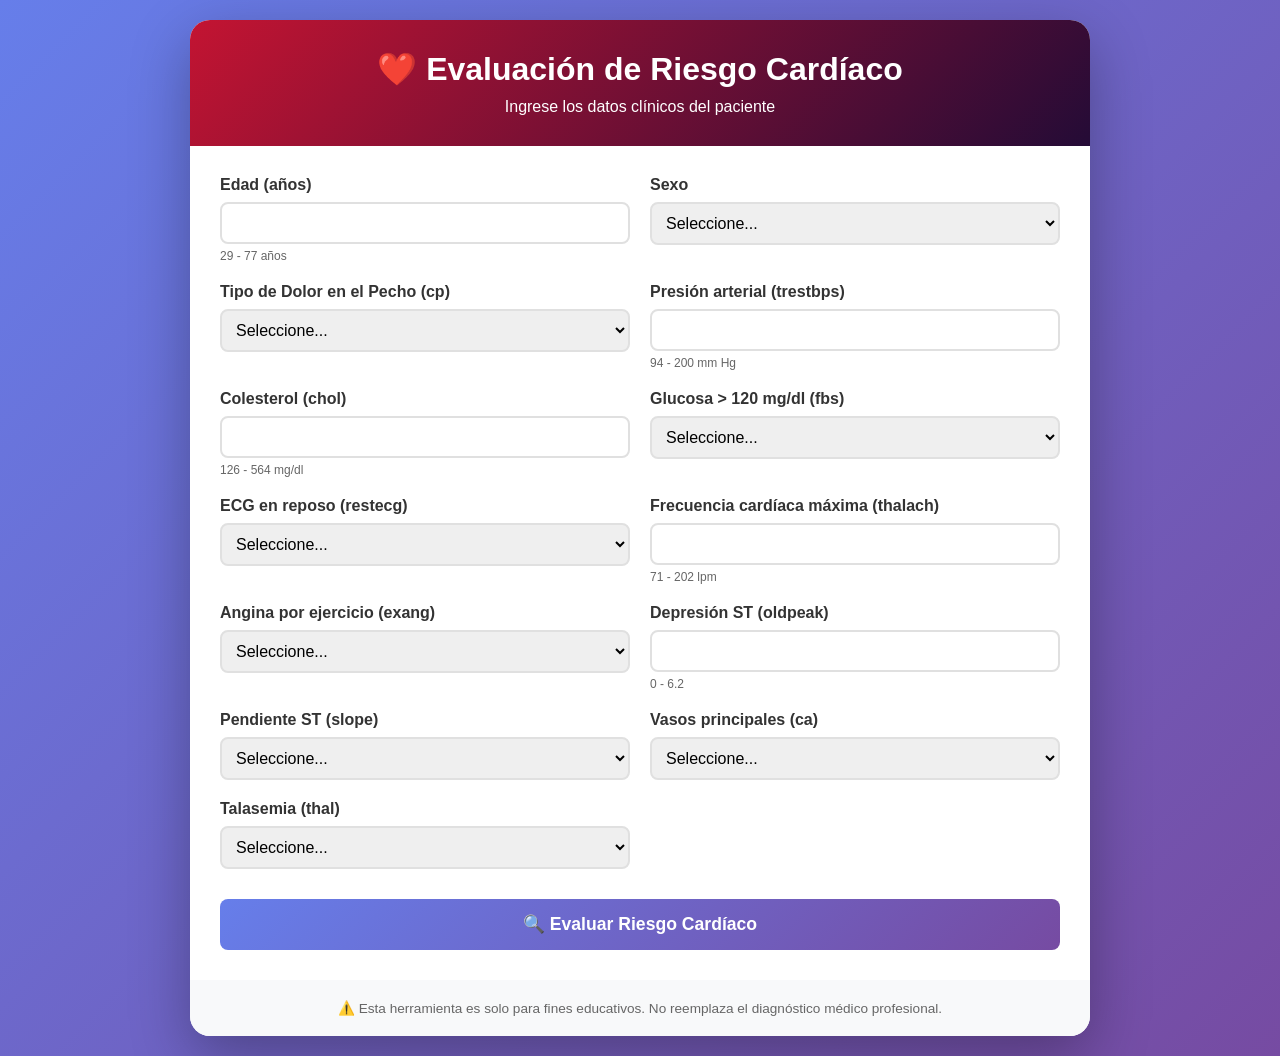
<file: templates/index.html>
<!DOCTYPE html>
<html lang="es">
<head>
    <meta charset="UTF-8">
    <meta name="viewport" content="width=device-width, initial-scale=1.0">
    <title>Predicción de Enfermedades Cardíacas</title>
<link rel="stylesheet" href="/static/css/style.css">
</head>
<body>
    <div class="container">
        <div class="header">
            <h1>❤️ Evaluación de Riesgo Cardíaco</h1>
            <p>Ingrese los datos clínicos del paciente</p>
        </div>
        <div class="form-container">
            <form action="/predict" method="POST">
                <div class="form-grid">
                    <div class="form-group">
                        <label>Edad (años)</label>
                        <input type="number" name="age" step="1" required>
                        <small class="help-text">29 - 77 años</small>
                    </div>
                    <div class="form-group">
                        <label>Sexo</label>
                        <select name="sex" required>
                            <option value="">Seleccione...</option>
                            <option value="0">Mujer (0)</option>
                            <option value="1">Hombre (1)</option>
                        </select>
                    </div>
                    <div class="form-group">
                        <label>Tipo de Dolor en el Pecho (cp)</label>
                        <select name="cp" required>
                            <option value="">Seleccione...</option>
                            <option value="0">Angina típica (0)</option>
                            <option value="1">Angina atípica (1)</option>
                            <option value="2">Dolor no anginoso (2)</option>
                            <option value="3">Asintomático (3)</option>
                        </select>
                    </div>
                    <div class="form-group">
                        <label>Presión arterial (trestbps)</label>
                        <input type="number" name="trestbps" step="1" required>
                        <small class="help-text">94 - 200 mm Hg</small>
                    </div>
                    <div class="form-group">
                        <label>Colesterol (chol)</label>
                        <input type="number" name="chol" step="1" required>
                        <small class="help-text">126 - 564 mg/dl</small>
                    </div>
                    <div class="form-group">
                        <label>Glucosa > 120 mg/dl (fbs)</label>
                        <select name="fbs" required>
                            <option value="">Seleccione...</option>
                            <option value="0">No (0)</option>
                            <option value="1">Sí (1)</option>
                        </select>
                    </div>
                    <div class="form-group">
                        <label>ECG en reposo (restecg)</label>
                        <select name="restecg" required>
                            <option value="">Seleccione...</option>
                            <option value="0">Normal (0)</option>
                            <option value="1">Anomalía ST-T (1)</option>
                            <option value="2">Hipertrofia (2)</option>
                        </select>
                    </div>
                    <div class="form-group">
                        <label>Frecuencia cardíaca máxima (thalach)</label>
                        <input type="number" name="thalach" step="1" required>
                        <small class="help-text">71 - 202 lpm</small>
                    </div>
                    <div class="form-group">
                        <label>Angina por ejercicio (exang)</label>
                        <select name="exang" required>
                            <option value="">Seleccione...</option>
                            <option value="0">No (0)</option>
                            <option value="1">Sí (1)</option>
                        </select>
                    </div>
                    <div class="form-group">
                        <label>Depresión ST (oldpeak)</label>
                        <input type="number" name="oldpeak" step="0.1" required>
                        <small class="help-text">0 - 6.2</small>
                    </div>
                    <div class="form-group">
                        <label>Pendiente ST (slope)</label>
                        <select name="slope" required>
                            <option value="">Seleccione...</option>
                            <option value="0">Ascendente (0)</option>
                            <option value="1">Plana (1)</option>
                            <option value="2">Descendente (2)</option>
                        </select>
                    </div>
                    <div class="form-group">
                        <label>Vasos principales (ca)</label>
                        <select name="ca" required>
                            <option value="">Seleccione...</option>
                            <option value="0">0</option>
                            <option value="1">1</option>
                            <option value="2">2</option>
                            <option value="3">3</option>
                            <option value="4">4</option>
                        </select>
                    </div>
                    <div class="form-group">
                        <label>Talasemia (thal)</label>
                        <select name="thal" required>
                            <option value="">Seleccione...</option>
                            <option value="0">Normal (0)</option>
                            <option value="1">Defecto fijo (1)</option>
                            <option value="2">Defecto reversible (2)</option>
                            <option value="3">No especificado (3)</option>
                        </select>
                    </div>
                </div>
                <button type="submit">🔍 Evaluar Riesgo Cardíaco</button>
            </form>
        </div>
        <div class="footer">
            <p>⚠️ Esta herramienta es solo para fines educativos. No reemplaza el diagnóstico médico profesional.</p>
        </div>
    </div>
</body>
</html>
</file>
<file: static/css/style.css>
* {
    margin: 0;
    padding: 0;
    box-sizing: border-box;
    font-family: 'Segoe UI', Tahoma, Geneva, Verdana, sans-serif;
}

body {
    background: linear-gradient(135deg, #667eea 0%, #764ba2 100%);
    min-height: 100vh;
    padding: 20px;
}

.container {
    max-width: 900px;
    margin: 0 auto;
    background: white;
    border-radius: 20px;
    box-shadow: 0 20px 60px rgba(0,0,0,0.3);
    overflow: hidden;
}

.header {
    background: linear-gradient(135deg, #c31432 0%, #240b36 100%);
    color: white;
    padding: 30px;
    text-align: center;
}

.header h1 {
    font-size: 2em;
    margin-bottom: 10px;
}

.form-container {
    padding: 30px;
}

.form-grid {
    display: grid;
    grid-template-columns: repeat(auto-fit, minmax(280px, 1fr));
    gap: 20px;
    margin-bottom: 30px;
}

.form-group {
    display: flex;
    flex-direction: column;
}

.form-group label {
    font-weight: 600;
    margin-bottom: 8px;
    color: #333;
}

.form-group input, .form-group select {
    padding: 10px;
    border: 2px solid #e0e0e0;
    border-radius: 8px;
    font-size: 1em;
    transition: all 0.3s;
}

.form-group input:focus, .form-group select:focus {
    outline: none;
    border-color: #667eea;
}

.help-text {
    font-size: 0.75em;
    color: #666;
    margin-top: 5px;
}

button {
    width: 100%;
    padding: 15px;
    background: linear-gradient(135deg, #667eea 0%, #764ba2 100%);
    color: white;
    border: none;
    border-radius: 8px;
    font-size: 1.1em;
    font-weight: bold;
    cursor: pointer;
    transition: transform 0.2s;
}

button:hover {
    transform: translateY(-2px);
}

.footer {
    background: #f8f9fa;
    padding: 20px;
    text-align: center;
    color: #666;
    font-size: 0.85em;
}

/* Estilos para resultado.html */
.result-card {
    max-width: 500px;
    background: white;
    border-radius: 20px;
    box-shadow: 0 20px 60px rgba(0,0,0,0.3);
    overflow: hidden;
    text-align: center;
    animation: fadeIn 0.5s ease-in;
}

@keyframes fadeIn {
    from { opacity: 0; transform: translateY(-20px); }
    to { opacity: 1; transform: translateY(0); }
}

.result-header {
    padding: 30px;
    color: white;
}

.result-header.red {
    background: linear-gradient(135deg, #c31432 0%, #240b36 100%);
}

.result-header.green {
    background: linear-gradient(135deg, #11998e 0%, #38ef7d 100%);
}

.result-header h1 {
    font-size: 2em;
    margin-bottom: 10px;
}

.probability {
    font-size: 1.5em;
    margin: 20px 0;
}

.result-body {
    padding: 30px;
}
</file>
